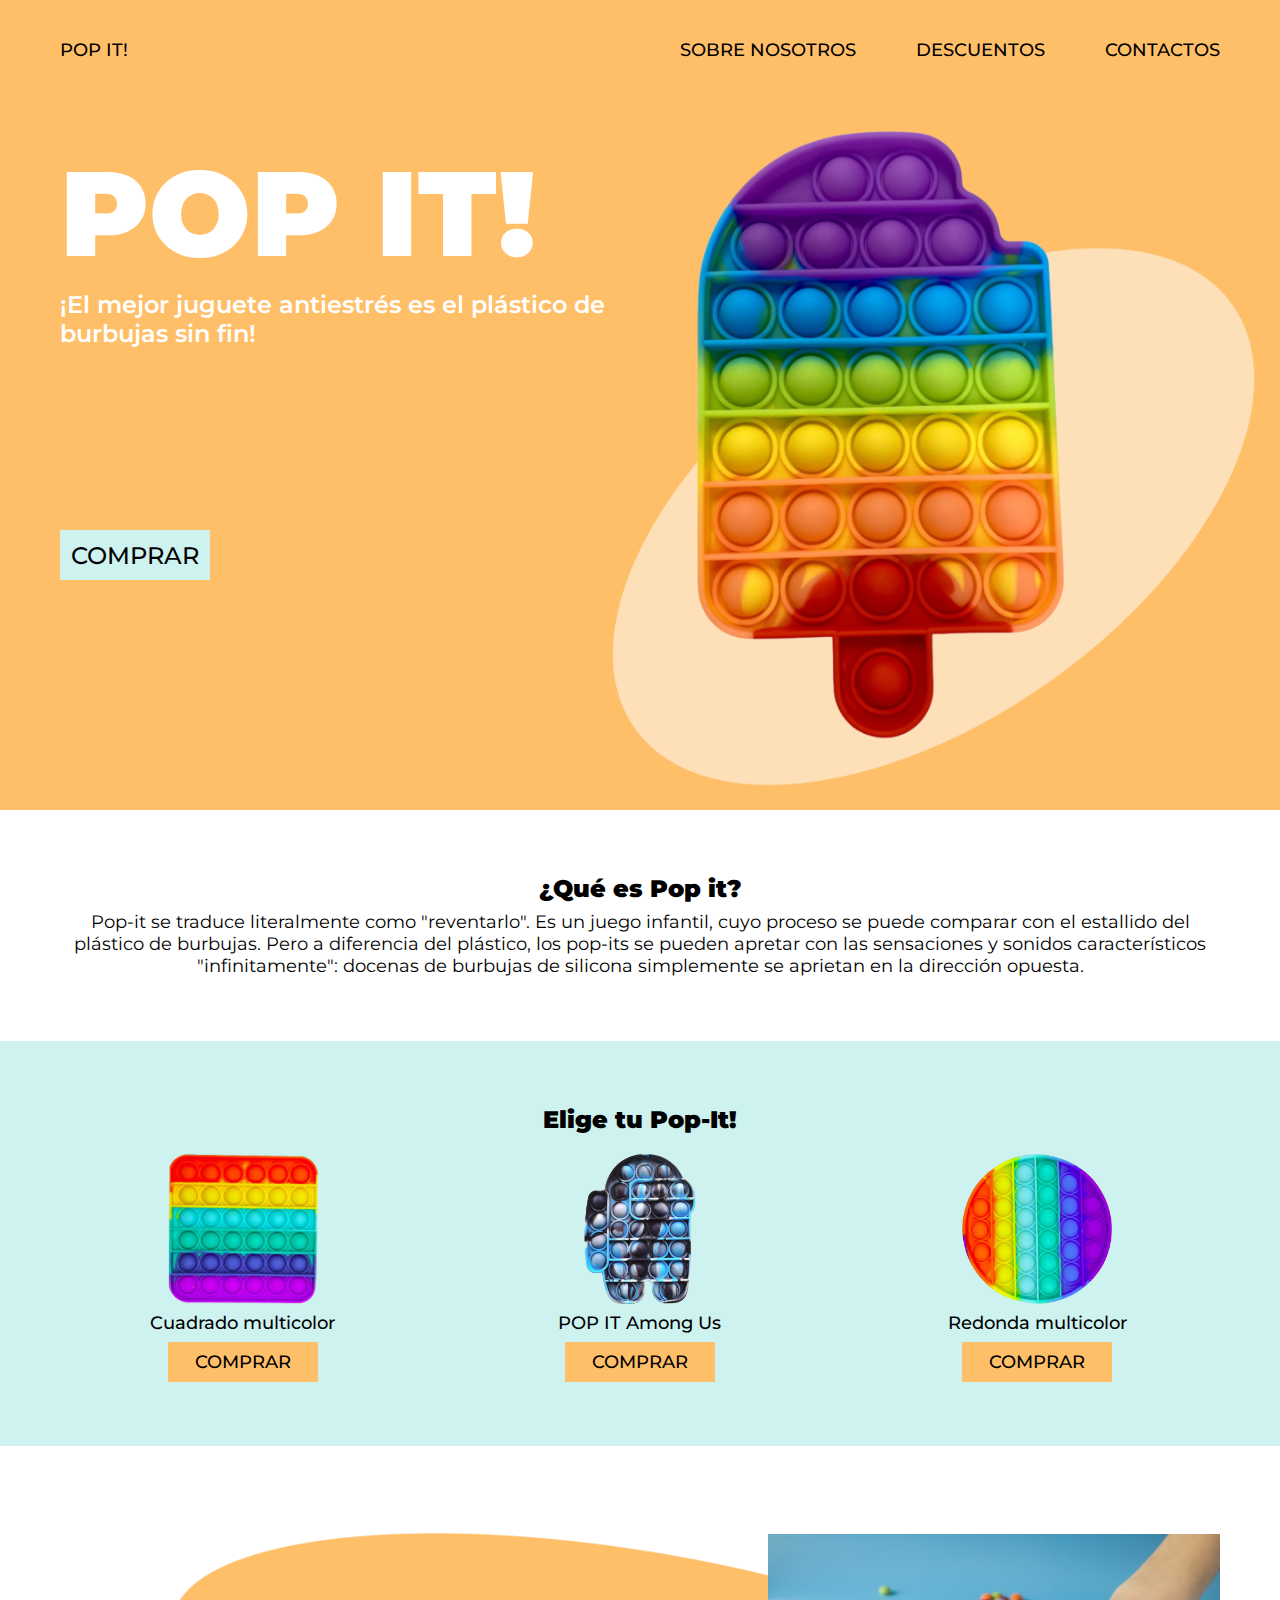
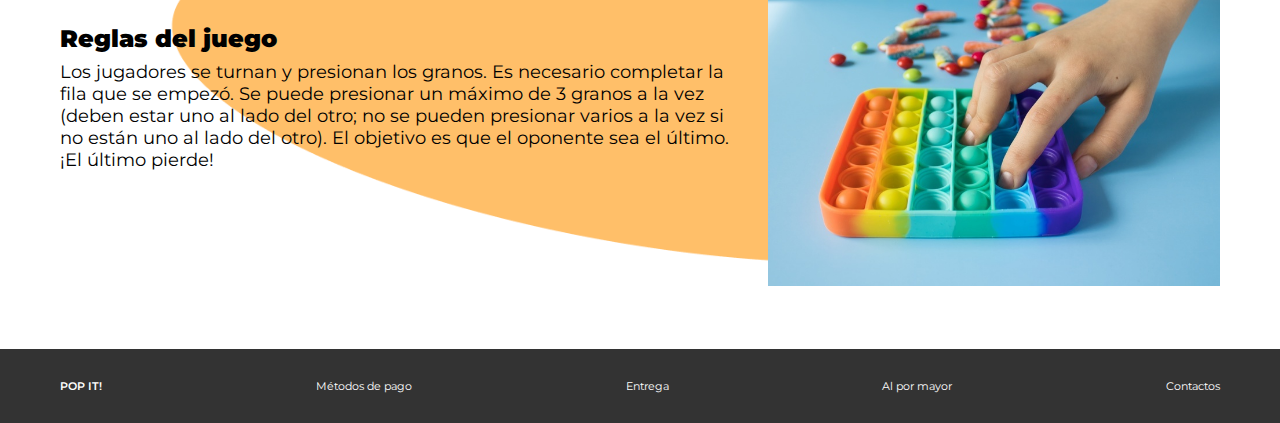
<file: index.html>
<!DOCTYPE html>
  <html lang="en">
  <head>
      <meta charset="UTF-8">
      <meta http-equiv="X-UA-Compatible" content="IE=edge">
      <meta name="viewport" content="width=device-width, initial-scale=1.0">
      <title>POP IT!</title>
      <link rel="stylesheet" href="Styles/main.css">
      <link rel="stylesheet" href="Styles/media-queries.css">
      <link rel="preconnect" href="https://fonts.googleapis.com">
      <link rel="preconnect" href="https://fonts.gstatic.com" crossorigin>
      <link href="https://fonts.googleapis.com/css2?family=Montserrat:ital,wght@0,100..900;1,100..900&display=swap" rel="stylesheet">
  </head>
  <body>
      <header>
        <img src="Assets/menu.png" alt="Abrir menú" class="menu__open menu">
          <nav class="nav">
            <img src="Assets/cerrar.png" alt="Cerrar menú" class="menu__close menu">
            <div class="nav__left">
              <a href="#">POP IT!</a>
            </div>
            <div class="nav__right">
              <a href="#">SOBRE NOSOTROS</a>
              <a href="#">DESCUENTOS</a>
              <a href="#">CONTACTOS</a>
            </div>
          </nav>
          <section class="hero">
              <div class="hero__content">
                <h1 class="hero__title">POP IT!</h1>
                <p class="hero__description">
                  ¡El mejor juguete antiestrés es el plástico de burbujas sin fin!
                </p>
                <a href="#" class="hero__button"><span>COMPRAR</span></a>
              </div>
          </section>
      </header>
      <main class="main">
          <section class="main__section main__section--about">
            <h2 class="section__title section__title--center">¿Qué es Pop it?</h2>
            <p class="section__text section__text--center">
              Pop-it se traduce literalmente como "reventarlo". Es un juego infantil, cuyo proceso se puede comparar con el estallido del plástico de burbujas. Pero a diferencia del plástico, los pop-its se pueden apretar con las sensaciones y sonidos característicos "infinitamente": docenas de burbujas de silicona simplemente se aprietan en la dirección opuesta.
            </p>
          </section>
        
          <section class="main__section main__section--catalog">
            <h2 class="section__title section__title--center">Elige tu Pop-It!</h2>
              <div class="product__list">
                  <article class="product">
                      <img src="Assets/square.png" alt="Pop It cuadrado multicolor" class="product__image">
                      <span class="product__name">Cuadrado multicolor</span>
                      <a href="#" class="product__button"><span class="product__button-text">COMPRAR</span></a>
                    </article>
                
                    <article class="product">
                      <img src="Assets/amongus.png" alt="Pop It Among Us de mármol" class="product__image">
                      <span class="product__name">POP IT Among Us</span>
                      <a href="#" class="product__button"><span class="product__button-text">COMPRAR</span></a>
                    </article>
                
                    <article class="product">
                      <img src="Assets/round.png" alt="Pop It redondo multicolor" class="product__image">
                      <span class="product__name">Redonda multicolor</span>
                      <a href="#" class="product__button"><span class="product__button-text">COMPRAR</span></a>
                    </article>
              </div>
          </section>
          <section class="main__section main__section--rules">
              <div>
                  <h2 class="section__title ">Reglas del juego</h2>
                  <p class="section__text">
                    Los jugadores se turnan y presionan los granos. Es necesario completar la fila que se empezó. Se puede presionar un máximo de 3 granos a la vez (deben estar uno al lado del otro; no se pueden presionar varios a la vez si no están uno al lado del otro). El objetivo es que el oponente sea el último. ¡El último pierde!
                  </p>
              </div>
              <div class="rules__image-container">
                  <img src="Assets/photo.jpg" alt="Niños jugando con Pop It sobre una mesa">
              </div>
          </section>
        </main>
        
      <footer>
          <span class="footer__text footer__text--bold">POP IT!</span>
          <span class="footer__text">Métodos de pago</span>
          <span class="footer__text">Entrega</span>
          <span class="footer__text">Al por mayor</span>
          <span class="footer__text">Contactos</span>
      </footer>
      <script src="JS/main.js"></script>
  </body>
  </html>
</file>
<file: Styles/main.css>
:root {
    --font-xs: 0.75rem;   
    --font-sm: 0.875rem;  
    --font-base: 1rem;    
    --font-md: 1.125rem;  
    --font-lg: 1.25rem;   
    --font-xl: 1.8rem;    
    --font-2xl: 2.4rem;     
    --font-3xl: 8rem;     
    --font-xxl:12rem;
    --color-white: #FFFFFF;       
    --color-light: #CEF2EF;       
    --color-black: #000000;      
    --color-accent: #FFBF69;      
    --color-dark: #333333;        
}
html{
    font-size: 62.5%;
    font-family:  "Montserrat", sans-serif;;
}
*{
    box-sizing: border-box;
    padding: 0;
    margin: 0;
}
a{
    text-decoration: none;
}
header{
    background-image:url('/Assets/background.png');
    background-color:var(--color-accent);
    background-repeat: no-repeat;
    background-position: center center;
    background-size:contain;
    height:75vh;
    overflow: hidden;
}
.nav{
    position: fixed;
    top: 0;
    left: 0;
    width: 100%;
    display: none;
    align-items: center;
    justify-items: center;
    grid-template-columns: 1fr 2fr 1fr;
    gap: 40px;
    background-color: var(--color-white);
    text-align: center;
    padding-top: 40px;
    padding-bottom: 40px;
}
.nav a{
    font-size: var(--font-xl);
    font-weight: 400;
    color: var(--color-black);
}
.nav__left{
    grid-column: 2/3;
    grid-row: 2/3;
}
.nav__right{
    display: flex;
    flex-direction: column;
    align-items: center;
    gap: 40px;
    grid-column: 2/3;
    grid-row: 3/4;
}
.nav.active {
    display: grid;
}
.nav__right img{
    width: 40px;
}
.menu{
    width: 28px;
}
.menu__open{
    position: absolute;
    top: 20px;
    right: 20px;
}
.menu__close{
    grid-column: 3/4;
}

.hero{
    width: 100%;
    height: inherit;
}
.hero__content{
    width: 100%;
    height: inherit;
    display: grid;
    grid-template-columns: repeat(2,1fr);
    grid-template-rows: 150px 100px 1fr 100px 1fr 1fr;
    padding: 0 60px;
}
.hero__title{
    font-size: var(--font-3xl);
    font-weight: 900;
    color: var(--color-white);
    grid-column: 1/2;
    grid-row: 2/4;
    text-align: start;
}
.hero__description{
    grid-row: 5/6;
    font-size: var(--font-xl);
    font-weight: 600;
    color: var(--color-white);

}
.hero__button{
    grid-row: 6/7;
    display: grid;
    place-content: center;
    width: 150px;
    height: 50px;
    background-color: var(--color-light);
}
.hero__button span{
    display: inline;
    font-size: var(--font-2xl);
    font-weight: 500;
    color: var(--color-black);
}

.main__section{
    padding: 5% 5%;
}
.section__title{
    font-size: var(--font-2xl);
    font-weight: 900;
    margin-bottom: 8px;
}
.section__title--center{
    text-align: center;
}
.section__title--black{
    color: var(--color-black);
}
.section__text{
    font-size: var(--font-xl);
}
.section__text--center{
    text-align: center;
}
.main__section--catalog{
    background-color: var(--color-light);
}
.main__section--rules{
    background-image:url('/Assets/bg-grid.png');
    background-size:contain;
    background-repeat: no-repeat;
    background-position: center center;
    padding: 60px;

}
.rules__image-container img{
    width: 300px;
    margin-top: 28px;
}
.product__list{
    display: grid;
    justify-items: center;
    gap: 40px;
    margin-top: 20px;
}
.product{
    width: 280px;
    display: flex;
    flex-wrap: wrap;
    place-content: center;
    gap: 8px;
}
.product__image{
    width: 150px;
}
.product__name{
    font-size: var(--font-xl);
    font-weight: 500;
    text-align: center;
    color: var(--color-black);
}
.product__button{
    width: 150px;
    height: 40px;
    display: grid;
    place-content: center;
    background: var(--color-accent);
}
.product__button-text{
    display: inline;
    font-size: var(--font-xl);
    font-weight: 500;
    color: var(--color-black);
}


footer{
    background-color: #333333;
    display: grid;
    gap: 12px;
    padding: 60px;
}
.footer__text{
    color:white;
    font-size: var(--font-md);
}
.footer__text--bold{
    font-weight: 600;
}
</file>
<file: Styles/media-queries.css>
@media (min-width:600px){
    footer{
        display: flex;
        flex-wrap: nowrap;
        justify-content: space-between;
        padding: 30px 60px;
    }
}

@media (min-width:700px){
    header{
        height:90vh;
    }
    .nav{
        position: static;
        background-color: transparent;
        height: 100px;
        padding: 20px 60px;
        display: flex;
        justify-content: space-between;
    
    }
    .nav a{
        font-size: var(--font-xl);
        font-weight: 500;
        color: var(--color-black);
    }
    .nav__right{
        display: flex;
        flex-direction: row;
        gap: 60px;
    }
    .menu__open, .menu__close{
        display: none;
    }

}

@media (min-width:750px){
    header .hero .hero__content{
        grid-template-rows: 1fr 50px 1fr 1fr 1fr;
        padding: 0 60px;
        
    }
    .hero__title{
        font-size: var(--font-xxl);
        font-weight: 900;
        color: var(--color-white);
        margin-top: 40px;
        grid-row: 1/2;
    }
    .hero__description{
        grid-row: 2/3;
        font-size: var(--font-2xl);
        font-weight: 600;
        color: var(--color-white);
    
    }
    .hero__button{
        grid-row: 4/5;
    }

}
@media (min-width:750px){
    .main__section--rules{
        display: grid;
        grid-template-columns: 1.5fr 1fr;
        gap: 30px;
        align-items: center 
    }
    .rules__image-container img{
        width: 100%;
    }
}
@media (min-width:950px){
    .product__list{
        grid-template-columns: repeat(3, 1fr);
        justify-content: center
    }
}
</file>
